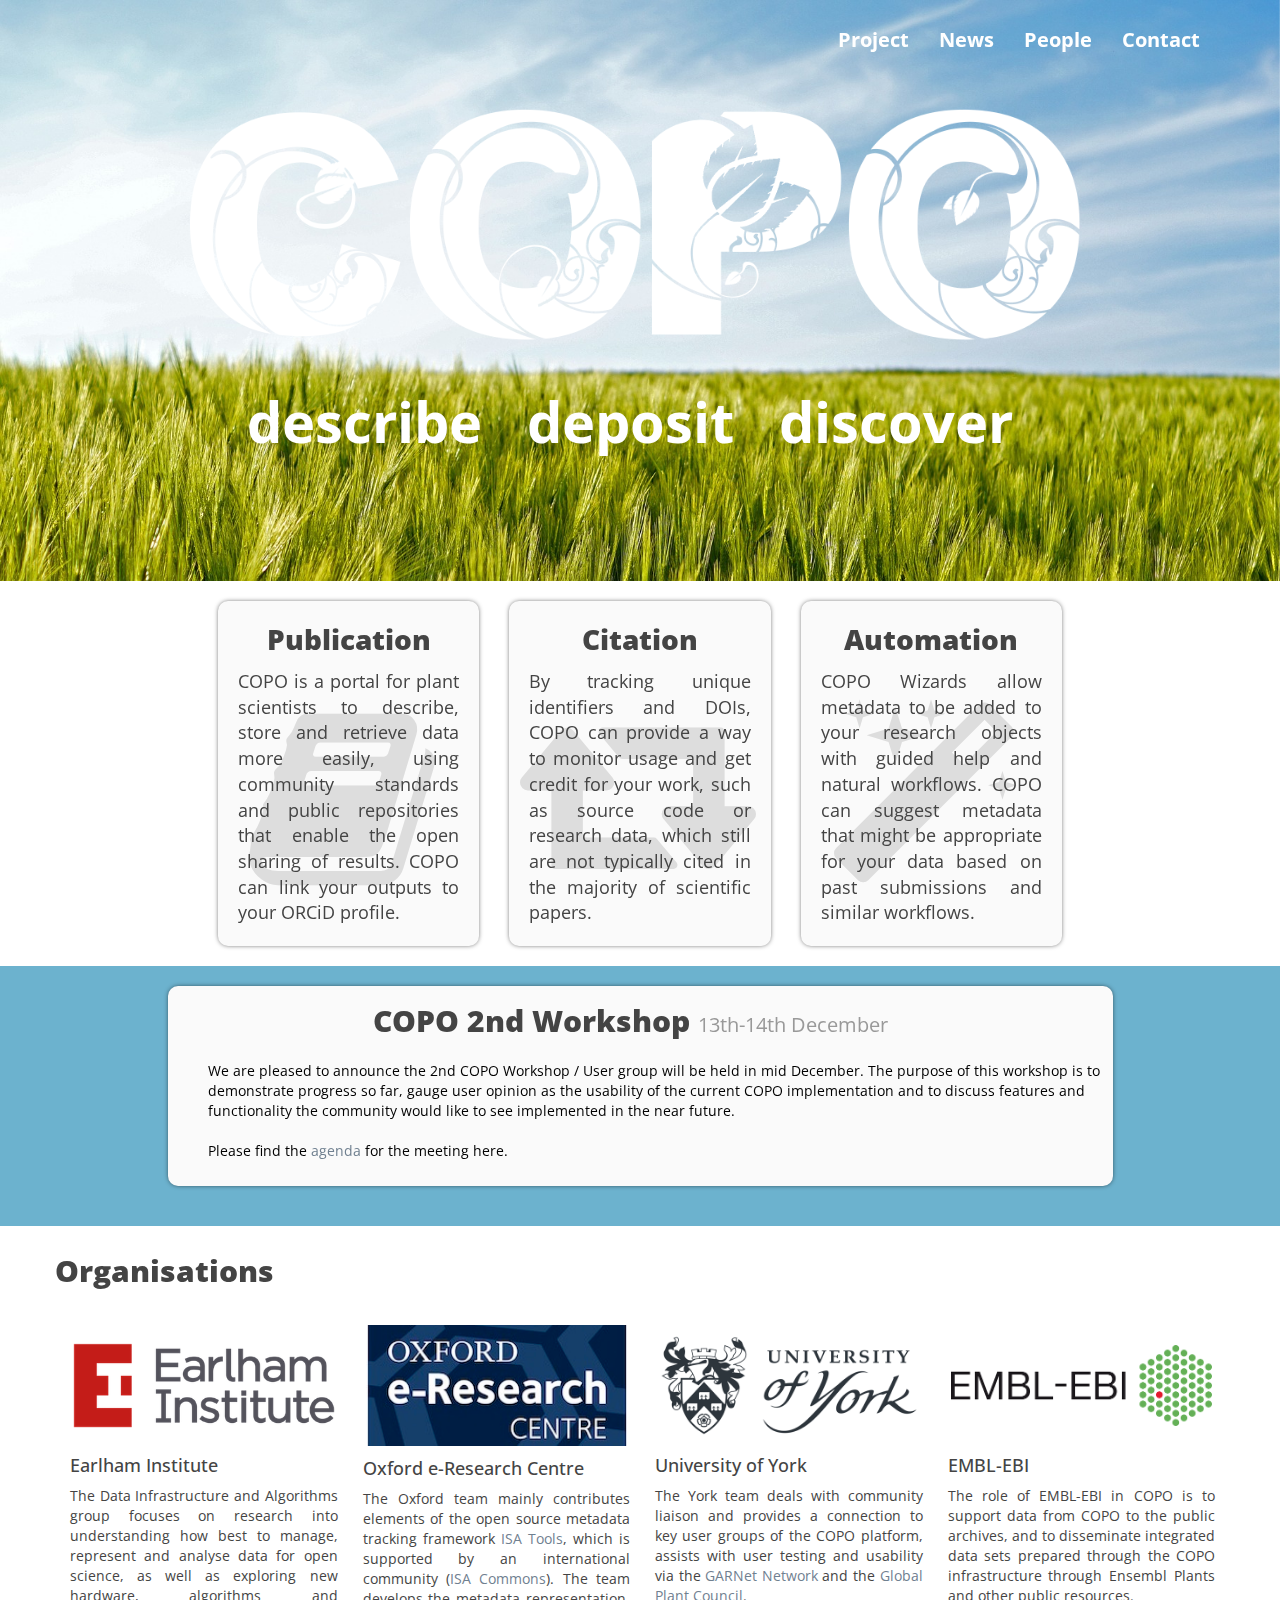
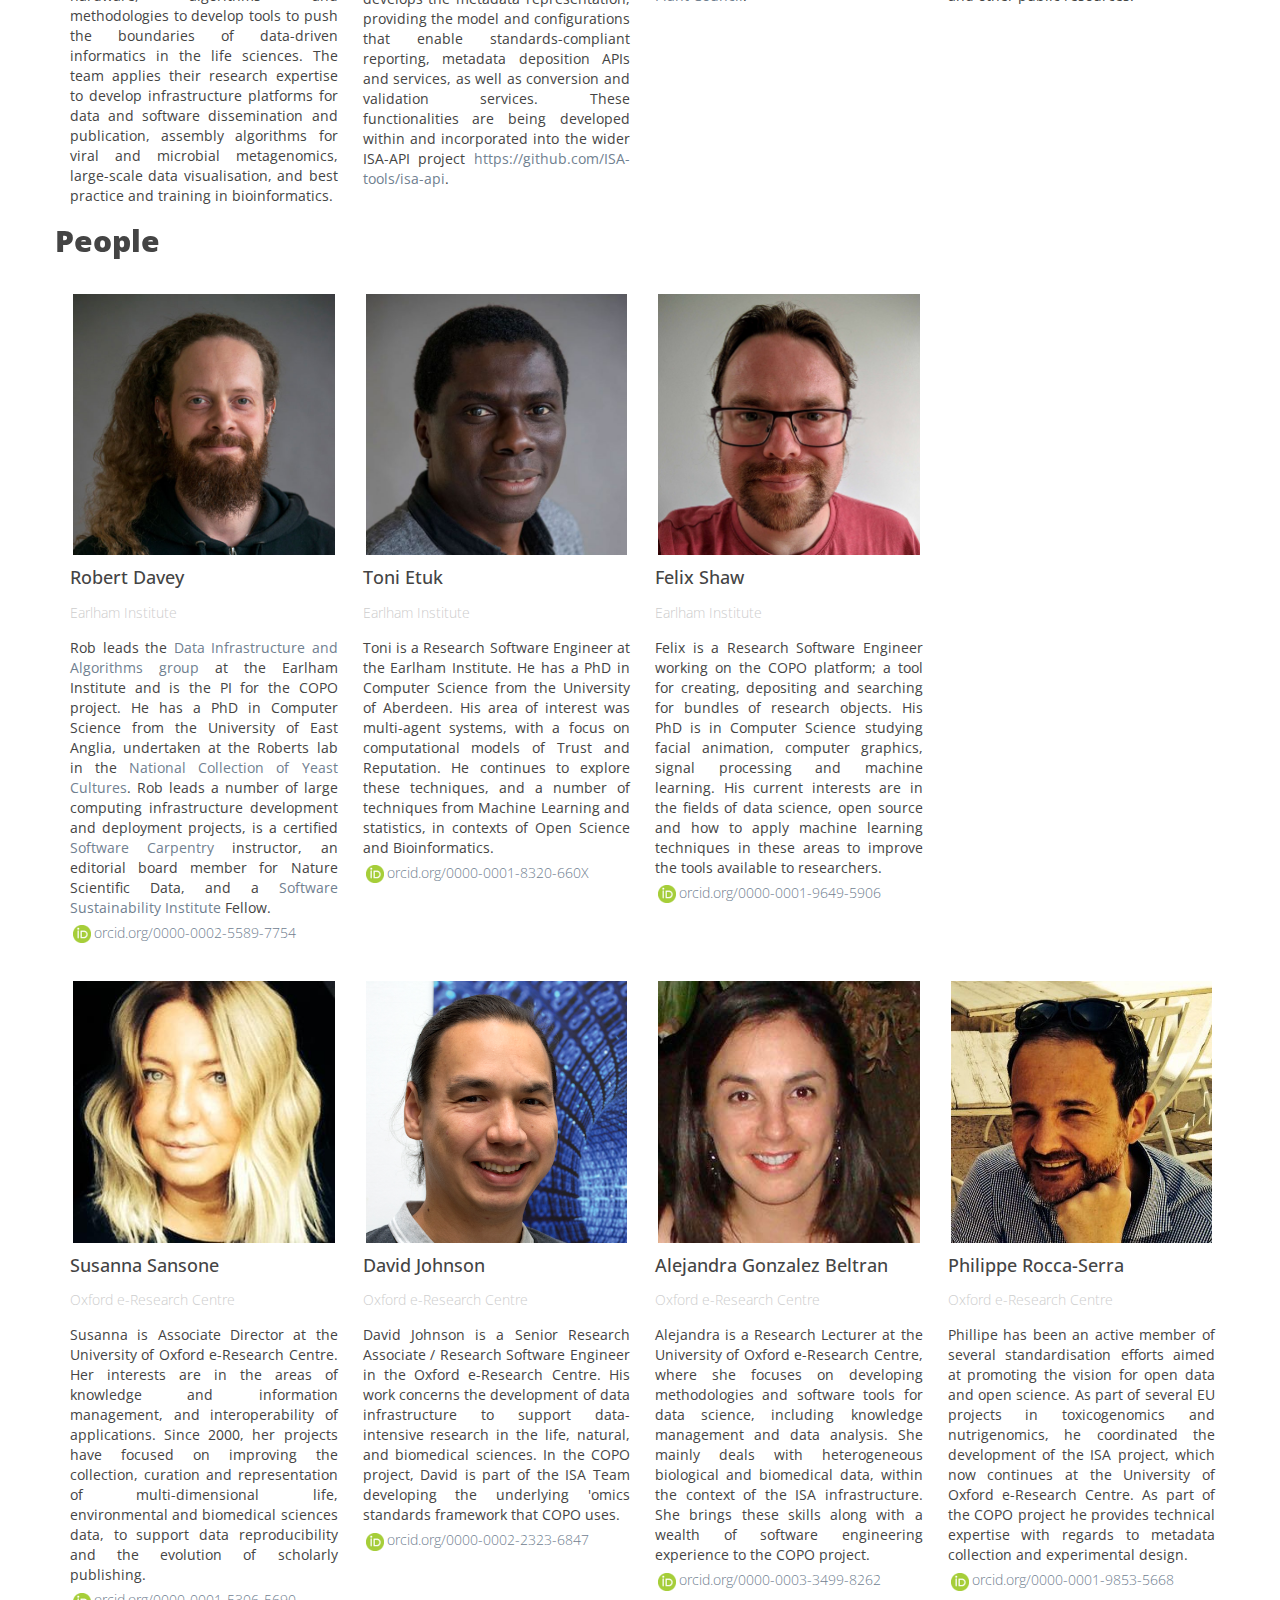
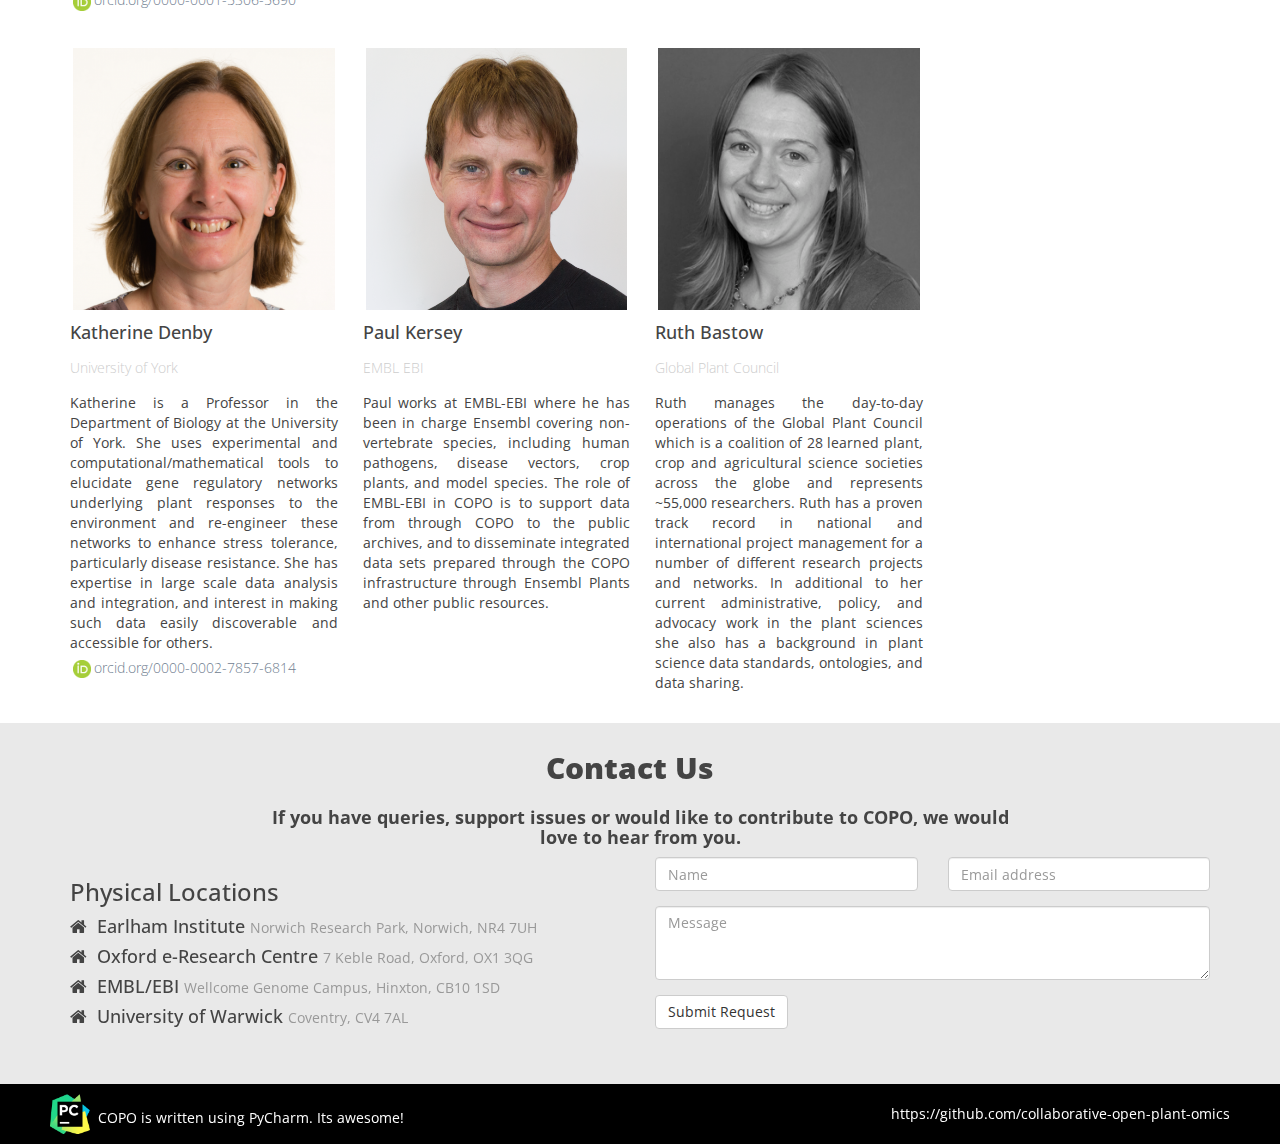
<file: index.html>
<!DOCTYPE html>
<!--[if lt IE 7 ]>
<html class="ie ie6" lang="en"> <![endif]-->
<!--[if IE 7 ]>
<html class="ie ie7" lang="en"> <![endif]-->
<!--[if IE 8 ]>
<html class="ie ie8" lang="en"> <![endif]-->
<!--[if (gte IE 9)|!(IE)]><!-->
<html lang="en">
<!--<![endif]-->

<head>
    <meta charset="utf-8">
    <meta name="viewport" content="width=device-width, initial-scale=1, maximum-scale=1">
    <meta name="description" content="">
    <meta name="author" content="">
    <!--[if IE]>
    <meta http-equiv="X-UA-Compatible" content="IE=edge,chrome=1">
    <![endif]-->
    <title>COPO - Collaborative Open Plant Omics</title>
    <!--REQUIRED STYLE SHEETS-->
    <!-- BOOTSTRAP CORE STYLE CSS -->
    <link href="assets/css/bootstrap.css" rel="stylesheet"/>
    <!-- FONTAWESOME STYLE CSS -->
    <link href="assets/css/font-awesome.min.css" rel="stylesheet"/>
    <!-- CUSTOM STYLE CSS -->
    <link href="assets/css/style.css" rel="stylesheet"/>
    <!-- GOOGLE FONT -->
    <link href='http://fonts.googleapis.com/css?family=Open+Sans' rel='stylesheet' type='text/css'>
    <link href="https://fonts.googleapis.com/css?family=Raleway|Slabo+27px" rel="stylesheet">
    <!-- HTML5 shim and Respond.js IE8 support of HTML5 elements and media queries -->
    <!--[if lt IE 9]>
    <script src="https://oss.maxcdn.com/libs/html5shiv/3.7.0/html5shiv.js"></script>
    <script src="https://oss.maxcdn.com/libs/respond.js/1.3.0/respond.min.js"></script>
    <![endif]-->
</head>

<body>


<!-- Navigation -->
<nav class="navbar-inverse" role="navigation">

    <div class="navbar-header">
        <button type="button" class="navbar-toggle" data-toggle="collapse" data-target=".navbar-ex1-collapse">
            <span class="sr-only">Toggle navigation</span>
            <span class="icon-bar"></span>
            <span class="icon-bar"></span>
            <span class="icon-bar"></span>
        </button>
    </div>
    <!-- Collect the nav links for toggling -->
    <div class="collapse navbar-collapse navbar-ex1-collapse">
        <ul class="nav navbar-nav pull-right">

            <li><a href="#about">Project</a>
            </li>
            <li><a href="#news-sec">News</a>
            </li>
            <li><a href="#work-sec">People</a>
            </li>
            <li><a href="#contact-sec">Contact</a>
            </li>
            

        </ul>
    </div>
    <!-- /.navbar-collapse -->

    <!-- /.container -->

</nav>

<!--End Navigation -->

<div id="myCarousel" class="carousel container slide">
    <div class="carousel-inner">
        <div class="active item one"></div>
        <div class="item four"></div>
        <div class="item five"></div>
        <div class="item seven"></div>
    </div>
</div>

<!--Header section  -->
<div class="container" id="home">
    <div class="row text-center">
        <div class="col-md-12 col-md-12 col-sm-12">
            <h1>
                <img class="header-img" src="assets/img/logo8_white_trans.png">
            </h1>
            <h2 class="sub-head" id="carousel_text">describe &nbsp deposit &nbsp discover</h2>
            <!--
            <div class="head-sub-main">
                <p id="carousel_text" class="text-center">Publications, data, images, and other ‘research objects’ can
                    be submitted through COPO to remote long-term
                    storage repositories, with a helpful graphical user interface (GUI) relieving much of the
                    eye-watering
                    formatting burden required for preparing the information that goes alongside the research data.</p>
            </div>
            -->
        </div>
    </div>
</div>
<!--End Header section  -->

<!--About Section-->
<section class="color-white" id="about">
<!--    <div class="container"> -->
  <div class="row">
    <div class="col-lg-2 col-md-2 col-sm-2"></div>
    <div class="col-lg-8 col-md-8 col-sm-8">
      <div class="row">
        <div class="col-lg-4 col-md-4 col-sm-12 info-wrap">
          <div id="pub-panel" class="info-panel">
            <div class="info-panel-header">
              <!-- <i class="fa fa-book fa-2x" aria-hidden="true"></i> -->
              <span class="icon-text">Publication</span>
            </div>
            <div id="pub-panel-inner">
            COPO is a portal for plant scientists to describe, store and retrieve data more easily, using community standards and public repositories that enable the open sharing of results. COPO can link your outputs to your ORCiD profile.
            </div>
          </div> 
        </div>
        <div class="col-lg-4 col-md-4 col-sm-12 info-wrap">
          <div id="cit-panel" class="info-panel">
            <div class="info-panel-header">
              <!-- <i class="fa fa-retweet fa-2x" aria-hidden="true"></i> -->
              <span class="icon-text">Citation</span>
            </div>
            <div id="cit-panel-inner">
            By tracking unique identifiers and DOIs, COPO can provide a way to monitor usage and get credit for your work, such as source code or research data, which still are not typically cited in the majority of scientific papers.
            </div>
          </div>
        </div>
        <div class="col-lg-4 col-md-4 col-sm-12 info-wrap">
          <div id="auto-panel" class="info-panel">
            <div class="info-panel-header">
              <!--<i class="fa fa-magic fa-2x" aria-hidden="true"></i>-->
              <span class="icon-text">Automation</span>
            </div>
            <div id="auto-panel-inner">
            COPO Wizards allow metadata to be added to your research objects with guided help and natural workflows. COPO can suggest metadata that might be appropriate for your data based on past submissions and similar workflows.
            </div>
          </div>
        </div>
      </div>
    </div>
    <div class="col-lg-2 col-md-2 col-sm-2"></div>
  </div>
<!--    </div> -->
</section>
<!--End About Section-->

<section class="color-green" id="news-sec">
    <div class="container">
        <div class="row">
            <div class="col-lg-1 col-md-1 col-sm-1"></div>
            <div class="col-lg-10 col-md-10 col-sm-10">
                <div class="news-item">
                    <!-- CONTENT HERE -->
                    <h2 class="project-para">COPO 2nd Workshop <span
                            class="small">13th-14th December</span></h2>
                    <div class="news-item-text">We are pleased to announce the 2nd COPO Workshop / User group will be
                        held in mid December. The purpose of this workshop is to demonstrate progress so far, gauge
                        user opinion as the usability of the current COPO implementation and to discuss features and
                        functionality the community would like to see implemented in the near future.
                        <br/><br/>
                        Please find the <a href="agenda_workshop2.html">agenda</a> for the meeting here.
                    </div>

                </div>
            </div>
            <div class="col-lg-1 col-md-1 col-sm-1"></div>
        </div>
    </div>
</section>

<section class="color-white" id="work-sec">
    <div class="container">
        <div class="row">
            <h2>Organisations</h2>
            <div class="col-md-3 col-md-3 col-sm-3 organisation">
                <div class="o_img">
                    <img class="org_img" src="assets/img/ei.png"/>
                </div>
                <div class="o_bio">
                    <h4>Earlham Institute</h4>
                    The Data Infrastructure and Algorithms group focuses on research into understanding how best to
                    manage, represent and analyse
                    data for open science, as well as exploring new hardware, algorithms and methodologies to develop
                    tools to push the boundaries of data-driven informatics in the life sciences. The team applies their
                    research expertise to develop infrastructure platforms for data and software dissemination and
                    publication,
                    assembly algorithms for viral and microbial metagenomics, large-scale data visualisation, and best
                    practice and training in bioinformatics.
                </div>
            </div>
            <div class="col-md-3 col-md-3 col-sm-3 organisation">
                <div class="o_img">
                    <img class="org_img" src="assets/img/oerc-logo.jpg"/>
                </div>
                <div class="o_bio">
                    <h4>Oxford e-Research Centre</h4>
                    The Oxford team mainly contributes elements of the open source metadata tracking framework
                    <a href="http://isa-tools.org">ISA Tools</a>, which is supported by an international
                    community (<a href="http://www.isacommons.org/">ISA Commons</a>). The team develops
                    the metadata representation, providing the model and configurations that enable standards-compliant
                    reporting, metadata deposition APIs and services, as well as conversion and validation services.
                    These functionalities are being developed within and incorporated into the wider ISA-API project
                    <a href="https://github.com/ISA-tools/isa-api">https://github.com/ISA-tools/isa-api</a>.
                </div>
            </div>
            <div class="col-md-3 col-md-3 col-sm-3 organisation">
                <div class="o_img">
                    <img class="org_img" src="assets/img/york.png"/>
                </div>
                <div class="o_bio">
                    <h4>University of York</h4>
                    The York team deals with community liaison and provides a connection to key user groups of the COPO platform, assists with user testing and usability via the <a href="http://www.garnetcommunity.org.uk/">GARNet Network</a> and the <a href="http://globalplantcouncil.org/">Global Plant Council</a>.
                </div>
            </div>
            <div class="col-md-3 col-md-3 col-sm-3 organisation">
                <div class="o_img">
                    <img class="org_img" src="assets/img/ebi.png"/>
                </div>
                <div class="o_bio">
                    <h4>EMBL-EBI</h4>
                    The role of EMBL-EBI in COPO is to support data from COPO to the public archives, and to
                    disseminate integrated data sets prepared through the COPO infrastructure through Ensembl Plants and
                    other public resources.
                </div>
            </div>
        </div>

        <div class="row">
            <h2>People</h2>
            <div class="col-md-3 col-md-3 col-sm-3 person">
                <img src="assets/img/rob.jpg"/>
                <div class="p_bio">
                    <h4>Robert Davey</h4>
                    <p class="p_position">Earlham Institute</p>
                    Rob leads the <a href="http://www.earlham.ac.uk/davey-group">Data Infrastructure and Algorithms
                    group</a> at the Earlham Institute and is the PI for the COPO project. He has a PhD in Computer
                    Science from the University of East Anglia, undertaken at the Roberts lab in the <a
                        href="http://www.ncyc.co.uk">National Collection of Yeast Cultures</a>. Rob leads a number of
                    large computing infrastructure development and deployment projects, is a certified <a
                        href="http://software-carpentry.org">Software Carpentry</a> instructor, an editorial board
                    member for Nature Scientific Data, and a <a href="https://www.software.ac.uk">Software
                    Sustainability Institute</a> Fellow.
                    <p class="p_orcid"><img src="assets/img/orcid.png"><a href="http://orcid.org/0000-0002-5589-7754">orcid.org/0000-0002-5589-7754</a>
                    </p>
                </div>
            </div>
            <div class="col-md-3 col-md-3 col-sm-3 person">
                <img src="assets/img/toni.jpg"/>
                <div class="p_bio">
                    <h4>Toni Etuk</h4>
                    <p class="p_position">Earlham Institute</p>
                    Toni is a Research Software Engineer at the Earlham Institute. He has a PhD in
                    Computer Science from the University of Aberdeen. His area of interest was multi-agent systems, with
                    a focus on computational models of Trust and Reputation. He continues to explore these techniques,
                    and a number of techniques from Machine Learning and statistics, in contexts of Open Science and
                    Bioinformatics.
                    <p class="p_orcid"><img src="assets/img/orcid.png"><a
                            href="http://orcid.org/0000-0001-8320-660X">orcid.org/0000-0001-8320-660X</a></p>
                </div>
            </div>
            <div class="col-md-3 col-md-3 col-sm-3 person">
                <img src="assets/img/felix.jpg"/>
                <div class="p_bio">
                    <h4>Felix Shaw</h4>
                    <p class="p_position">Earlham Institute</p>
                    Felix is a Research Software Engineer working on the COPO platform; a tool for creating,
                    depositing and searching for bundles of research objects. His PhD is in Computer Science studying
                    facial
                    animation, computer graphics, signal processing and machine learning. His current interests are in
                    the fields of data science, open source and how to apply machine learning techniques in these areas
                    to improve the tools available to researchers.
                    <p class="p_orcid"><img src="assets/img/orcid.png"><a
                            href="http://orcid.org/0000-0001-9649-5906">orcid.org/0000-0001-9649-5906</a></p>
                </div>
            </div>
        </div>
        <div class="row">
            <div class="col-md-3 col-md-3 col-sm-3 person">
                <img src="assets/img/Susanna.jpg"/>
                <div class="p_bio">
                    <h4>Susanna Sansone</h4>
                    <p class="p_position">Oxford e-Research Centre</p>
                    Susanna is Associate Director at the University of Oxford e-Research Centre. Her interests are in
                    the areas of knowledge and information management, and interoperability of
                    applications. Since 2000, her projects have focused on improving the collection, curation and
                    representation of multi-dimensional life, environmental and biomedical sciences data, to support
                    data reproducibility and the evolution of scholarly publishing.
                    <p class="p_orcid"><img src="assets/img/orcid.png"><a
                            href="http://orcid.org/0000-0001-5306-5690">orcid.org/0000-0001-5306-5690</a></p>
                </div>
            </div>
            <div class="col-md-3 col-md-3 col-sm-3 person">
                <img src="assets/img/david.png"/>
                <div class="p_bio">
                    <h4>David Johnson</h4>
                    <p class="p_position">Oxford e-Research Centre</p>
                    David Johnson is a Senior Research Associate / Research Software Engineer in the Oxford e-Research
                    Centre. His work concerns the development of data infrastructure to support data-intensive research
                    in the life, natural, and biomedical sciences. In the COPO project, David is part of the ISA Team
                    developing the underlying 'omics standards framework that COPO uses.
                    <p class="p_orcid"><img src="assets/img/orcid.png"><a
                            href="http://orcid.org/0000-0002-2323-6847">orcid.org/0000-0002-2323-6847</a></p>
                </div>
            </div>
            <div class="col-md-3 col-md-3 col-sm-3 person">
                <img src="assets/img/Alejandra.jpg"/>
                <div class="p_bio">
                    <h4>Alejandra Gonzalez Beltran</h4>
                    <p class="p_position">Oxford e-Research Centre</p>
                    Alejandra is a Research Lecturer at the University of Oxford e-Research Centre, where she focuses on
                    developing methodologies and software tools for data science, including
                    knowledge management and data analysis. She mainly deals with heterogeneous biological and
                    biomedical data, within the context of the ISA infrastructure. She brings these skills along with a
                    wealth of software engineering experience to the COPO project.
                    <p class="p_orcid"><img src="assets/img/orcid.png"><a
                            href="http://orcid.org/0000-0003-3499-8262">orcid.org/0000-0003-3499-8262</a></p>
                </div>
            </div>
            <div class="col-md-3 col-md-3 col-sm-3 person">
                <img src="assets/img/Philippe.jpg"/>
                <div class="p_bio">
                    <h4>Philippe Rocca-Serra</h4>
                    <p class="p_position">Oxford e-Research Centre</p>
                    Phillipe has been an active member of several standardisation efforts aimed at promoting the vision
                    for open data and open science. As part of several EU projects in toxicogenomics and nutrigenomics,
                    he coordinated the development of the ISA project, which now continues at the University of Oxford
                    e-Research Centre. As part of the COPO project he provides technical expertise with regards to
                    metadata collection and experimental design.
                    <p class="p_orcid"><img src="assets/img/orcid.png"><a
                            href="http://orcid.org/0000-0001-9853-5668">orcid.org/0000-0001-9853-5668</a></p>
                </div>
            </div>
        </div>
        <div class="row">
            <div class="col-md-3 col-md-3 col-sm-3 person">
                <img src="assets/img/katherine.png"/>
                <div class="p_bio">
                    <h4>Katherine Denby</h4>
                    <p class="p_position">University of York</p>
                    Katherine is a Professor in the Department of Biology at the University of York. She uses experimental and computational/mathematical tools to elucidate gene regulatory networks underlying plant responses to the environment and re-engineer these networks to enhance stress tolerance, particularly disease resistance. She has expertise in large scale data analysis and integration, and interest in making such data easily discoverable and accessible for others.
                    <p class="p_orcid"><img src="assets/img/orcid.png"><a href="http://orcid.org/0000-0002-7857-6814">orcid.org/0000-0002-7857-6814</a></p>
                </div>
            </div>
            <div class="col-md-3 col-md-3 col-sm-3 person">
                <img src="assets/img/paul.png"/>
                <div class="p_bio">
                    <h4>Paul Kersey</h4>
                    <p class="p_position">EMBL EBI</p>
                    Paul works at EMBL-EBI where he has been in charge Ensembl covering non-vertebrate species,
                    including human pathogens, disease vectors, crop plants,
                    and model species.

                    The role of EMBL-EBI in COPO is to support data from through COPO to the public archives, and to
                    disseminate integrated data sets prepared through the COPO infrastructure through Ensembl Plants and
                    other public resources.
                </div>
            </div>
            <div class="col-md-3 col-md-3 col-sm-3 person">
                <img src="assets/img/ruth.jpg"/>
                <div class="p_bio">
                    <h4>Ruth Bastow</h4>
                    <p class="p_position">Global Plant Council</p>
Ruth manages the day-to-day operations of the Global Plant Council which is a coalition of 28 learned plant, crop and agricultural science societies across the globe and represents ~55,000 researchers. Ruth has a proven track record in national and international project management for a number of different research projects and networks. In additional to her current administrative, policy, and advocacy work in the plant sciences she also has a background in plant science data standards, ontologies, and data sharing.
                </div>
            </div>
        </div>
    </div>
</section>

<!-- Contact Section -->
<section class="color-light " id="contact-sec">
    <div class="container">
        <div class="row text-center">
            <div class="col-md-8 col-md-offset-2 ">
                <h2>Contact Us</h2>
                <h4>
                    <strong>
                        If you have queries, support issues or would like to contribute to COPO, we would love to hear
                        from you.
                    </strong>
                </h4>
            </div>

        </div>

        <div class="row">
            <div class="col-md-6 contact-cls">
                <h3>Physical Locations</h3>
                <div>
                    <h4><i class="fa fa-home"></i>&nbsp Earlham Institute <span class="small">Norwich Research Park, Norwich, NR4 7UH</span>
                    </h4>

                    <h4><i class="fa fa-home"></i>&nbsp Oxford e-Research Centre <span class="small">7 Keble Road, Oxford, OX1 3QG</span>
                    </h4>

                    <h4><i class="fa fa-home"></i>&nbsp EMBL/EBI <span class="small">Wellcome Genome Campus, Hinxton, CB10 1SD</span>
                    </h4>

                    <h4><i class="fa fa-home"></i>&nbsp University of Warwick <span
                            class="small">Coventry, CV4 7AL</span></h4>

                </div>


            </div>
            <div class="col-md-6">

                <form id="email_form">
                    <div class="row">
                        <div class="col-md-6 col-sm-6">
                            <div class="form-group">
                                <input type="text" class="form-control" required="required" placeholder="Name">
                            </div>
                        </div>
                        <div class="col-md-6 col-sm-6">
                            <div class="form-group">
                                <input type="text" class="form-control" required="required" placeholder="Email address">
                            </div>
                        </div>
                    </div>
                    <div class="row">
                        <div class="col-md-12 col-sm-12">
                            <div class="form-group">
                                <textarea name="message" id="message" required="required" class="form-control" rows="3"
                                          placeholder="Message"></textarea>
                            </div>
                            <div class="form-group">
                                <button id="email_submit" type="submit" class="btn btn-default">Submit Request</button>
                                
                            </div>
                        </div>
                    </div>
                </form>
                <br/>
                <div id="social-icon">
                    
                    
                </div>
            </div>

        </div>
    </div>
</section>
<!--End Contact Section -->


<div class="for-full-back " id="footer">


    <span class="pull-left"><a href="https://www.jetbrains.com/pycharm/"><img style="margin-top: -10px" height="40px" src="assets/img/icon_PyCharm.png">&nbsp COPO is written using PyCharm. Its awesome!</a></span>
    <a href="https://github.com/collaborative-open-plant-omics">https://github.com/collaborative-open-plant-omics</a>

</div>
<!--End footer Section -->
<!-- JAVASCRIPT FILES PLACED AT THE BOTTOM TO REDUCE THE LOADING TIME  -->
<!-- CORE JQUERY  -->
<script src="assets/plugins/jquery-1.10.2.js"></script>
<!-- BOOTSTRAP CORE SCRIPT   -->
<script src="assets/plugins/bootstrap.js"></script>
<!-- CUSTOM SCRIPTS -->
<script src="assets/js/custom.js"></script>

</body>

</html>
</file>
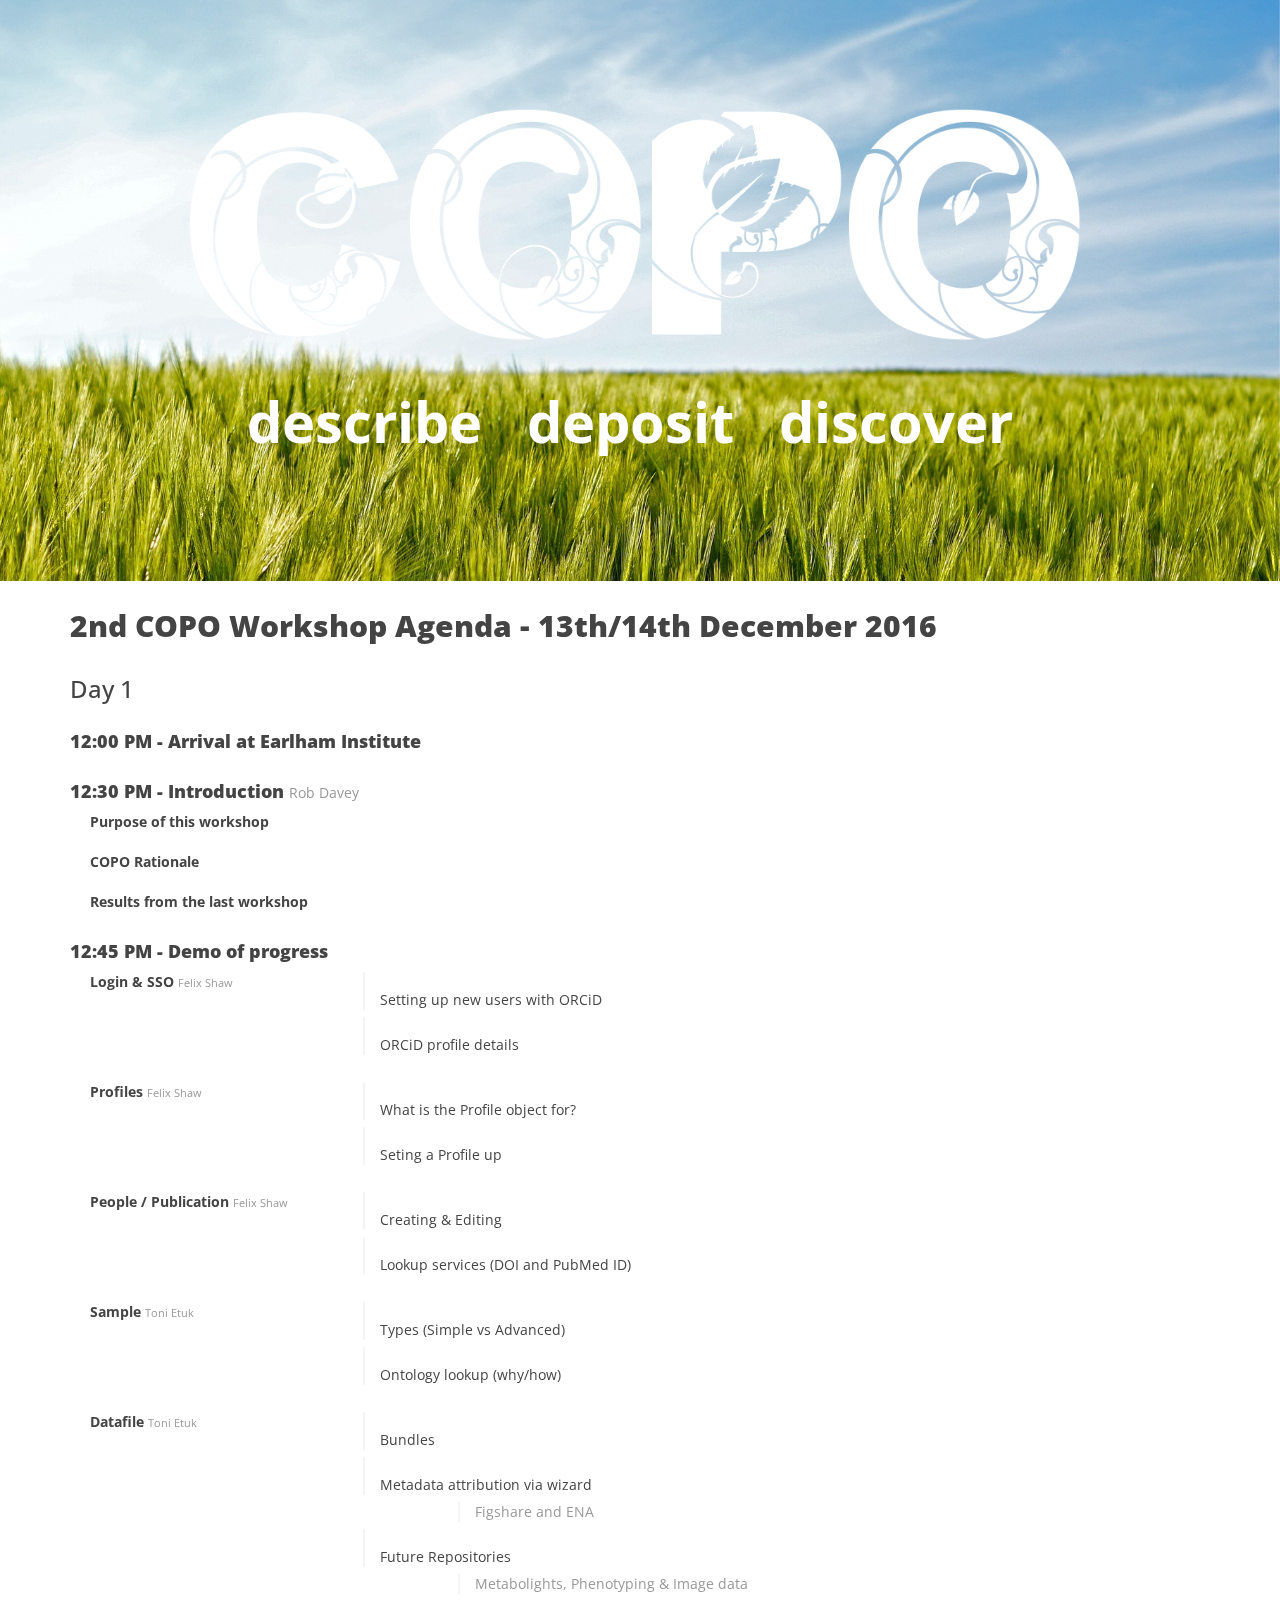
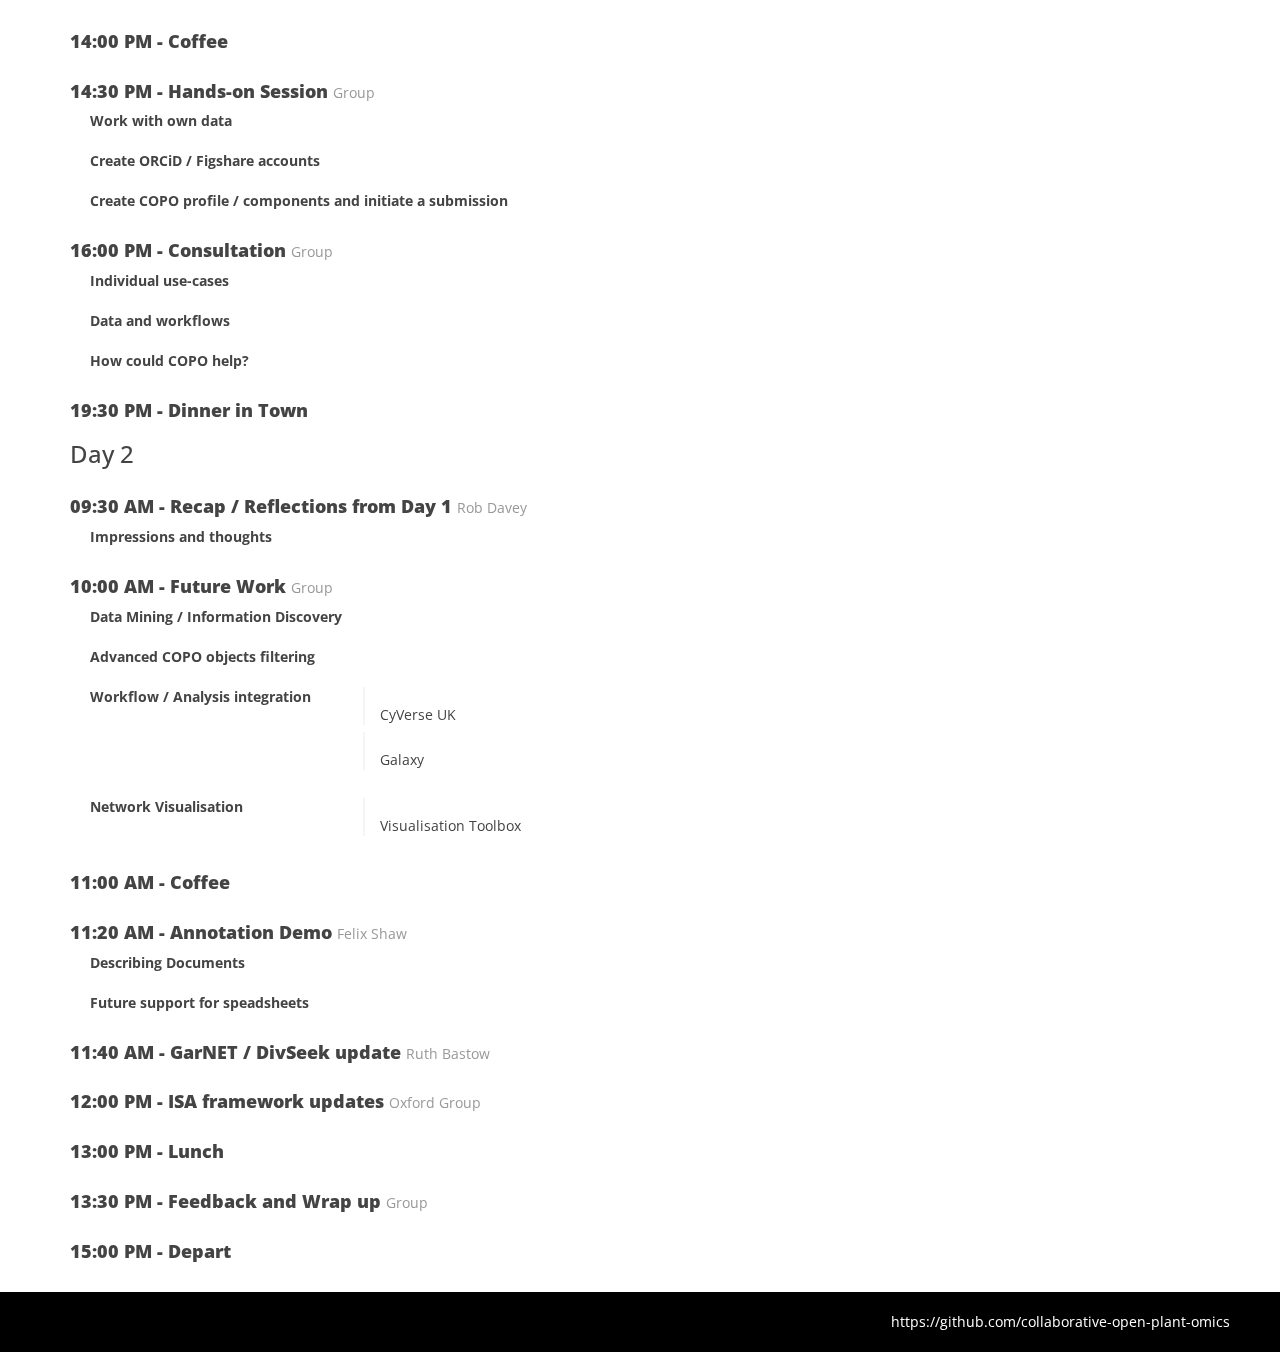
<file: agenda_workshop2.html>
<!DOCTYPE html>
<!--[if lt IE 7 ]>
<html class="ie ie6" lang="en"> <![endif]-->
<!--[if IE 7 ]>
<html class="ie ie7" lang="en"> <![endif]-->
<!--[if IE 8 ]>
<html class="ie ie8" lang="en"> <![endif]-->
<!--[if (gte IE 9)|!(IE)]><!-->
<html lang="en">
<!--<![endif]-->

<head>
    <meta charset="utf-8">
    <meta name="viewport" content="width=device-width, initial-scale=1, maximum-scale=1">
    <meta name="description" content="">
    <meta name="author" content="">
    <!--[if IE]>
    <meta http-equiv="X-UA-Compatible" content="IE=edge,chrome=1">
    <![endif]-->
    <title>COPO - Collaborative Open Plant Omics</title>
    <!--REQUIRED STYLE SHEETS-->
    <!-- BOOTSTRAP CORE STYLE CSS -->
    <link href="assets/css/bootstrap.css" rel="stylesheet" />
    <!-- FONTAWESOME STYLE CSS -->
    <link href="assets/css/font-awesome.min.css" rel="stylesheet" />
    <!-- CUSTOM STYLE CSS -->
    <link href="assets/css/style.css" rel="stylesheet" />
    <!-- GOOGLE FONT -->
    <link href='http://fonts.googleapis.com/css?family=Open+Sans' rel='stylesheet' type='text/css'>
    <link href="https://fonts.googleapis.com/css?family=Raleway|Slabo+27px" rel="stylesheet">
    <!-- HTML5 shim and Respond.js IE8 support of HTML5 elements and media queries -->
    <!--[if lt IE 9]>
    <script src="https://oss.maxcdn.com/libs/html5shiv/3.7.0/html5shiv.js"></script>
    <script src="https://oss.maxcdn.com/libs/respond.js/1.3.0/respond.min.js"></script>
    <![endif]-->
    <style>
        .h4 {
            margin-top: 30px;
            font-weight: 900
            /*border-bottom: 1px solid #f5f5f5*/
        }
        
        .list-unstyled {
            margin-left: 20px
        }
        
        .list-unstyled li {
            margin-bottom: 7px
        }
        
        .smallish {
            font-size: 0.8em;
            color: #999999;
            font-weight: lighter
        }
        
        dd {
            margin-bottom: 7px;
            border-left: 2px solid #f5f5f5
        }
        
        .grey {
            color: #999999
        }
        
        .col-sm-9 {
            padding-top: 18px
        }
    </style>
</head>

<body>



    <div id="myCarousel" class="carousel container slide">
        <div class="carousel-inner">
            <div class="active item one"></div>
            <div class="item four"></div>
            <div class="item five"></div>
            <div class="item seven"></div>
        </div>
    </div>

    <!--Header section  -->
    <div class="container" id="home">
        <div class="row text-center">
            <div class="col-md-12 col-md-12 col-sm-12">
                <h1>
                    <img class="header-img" src="assets/img/logo8_white_trans.png">
                </h1>
                <h2 class="sub-head" id="carousel_text">describe &nbsp deposit &nbsp discover</h2>
                <!--
            <div class="head-sub-main">
                <p id="carousel_text" class="text-center">Publications, data, images, and other ‘research objects’ can
                    be submitted through COPO to remote long-term
                    storage repositories, with a helpful graphical user interface (GUI) relieving much of the
                    eye-watering
                    formatting burden required for preparing the information that goes alongside the research data.</p>
            </div>
            -->
            </div>
        </div>
    </div>
    <!--End Header section  -->

    <!--About Section-->
    <section class="color-white" id="content-section">
        <div class="container">


            <h2>2nd COPO Workshop Agenda - 13th/14th December 2016</h2>
            <h3 class="h3">
                Day 1
            </h3>


            <h4 class="h4">12:00 PM - Arrival at Earlham Institute</h4>

            <h4 class="h4">12:30 PM - Introduction <span class="small">Rob Davey</span></h4>
            <ul class="list-unstyled">

                <dl class="row">
                    <dt class="col-sm-3">Purpose of this workshop</dt>
                </dl>
                <dl class="row">
                    <dt class="col-sm-3">COPO Rationale</dt>
                </dl>
                <dl class="row">
                    <dt class="col-sm-3">Results from the last workshop</dt>

                </dl>
            </ul>

            <h4 class="h4">12:45 PM - Demo of progress</h4>
            <ul class="list-unstyled">
                <dl class="row">
                    <dt class="col-sm-3">Login &amp SSO <span class="smallish">Felix Shaw</span></dt>
                    <dd class="col-sm-9">Setting up new users with ORCiD</dd>
                    <dt class="col-sm-3" />
                    <dd class="col-sm-9">ORCiD profile details</dd>
                </dl>
                <dl class="row">
                    <dt class="col-sm-3">Profiles <span class="smallish">Felix Shaw</span></dt>
                    <dd class="col-sm-9">What is the Profile object for?</dd>
                    <dt class="col-sm-3" />
                    <dd class="col-sm-9">Seting a Profile up</dd>
                </dl>
                <dl class="row">
                    <dt class="col-sm-3">People / Publication <span class="smallish">Felix Shaw</span></dt>
                    <dd class="col-sm-9">Creating &amp Editing</dd>
                    <dt class="col-sm-3" />
                    <dd class="col-sm-9">Lookup services (DOI and PubMed ID)</dd>
                </dl>
                <dl class="row">
                    <dt class="col-sm-3">Sample <span class="smallish">Toni Etuk</span></dt>
                    <dd class="col-sm-9">Types (Simple vs Advanced)</dd>
                    <dt class="col-sm-3" />
                    <dd class="col-sm-9">Ontology lookup (why/how)</dd>
                </dl>
                <dl class="row">
                    <dt class="col-sm-3">Datafile <span class="smallish">Toni Etuk</span></dt>
                    <dd class="col-sm-9">Bundles</dd>
                    <dt class="col-sm-3" />
                    <dd class="col-sm-9">Metadata attribution via wizard</dd>
                    <dt class="col-sm-4" />
                    <dd class="col-sm-8"><span class="grey">Figshare and ENA</span></dd>
                    <dt class="col-sm-3" />
                    <dd class="col-sm-9">Future Repositories</dd>
                    <dt class="col-sm-4" />
                    <dd class="col-sm-8"><span class="grey">Metabolights, Phenotyping &amp Image data</span></dd>
                    <dt class="col-sm-3" />
                </dl>
            </ul>
            <h4 class="h4">14:00 PM - Coffee</h4>
            <h4 class="h4">14:30 PM - Hands-on Session <span class="small">Group</span></h4>
            <ul class="list-unstyled">
                <dl class="row">
                    <dt class="col-sm-6">Work with own data</dt>
                </dl>
                <dl class="row">
                    <dt class="col-sm-6">Create ORCiD / Figshare accounts</dt>
                </dl>
                <dl class="row">
                    <dt class="col-sm-6">Create COPO profile / components and initiate a submission</dt>
                </dl>
            </ul>
            <h4 class="h4">16:00 PM - Consultation <span class="small">Group</span></h4>
            <ul class="list-unstyled">
                <dl class="row">
                    <dt class="col-sm-6">Individual use-cases</dt>
                </dl>
                <dl class="row">
                    <dt class="col-sm-6">Data and workflows</dt>
                </dl>
                <dl class="row">
                    <dt class="col-sm-6">How could COPO help?</dt>
                </dl>
            </ul>
            <h4 class="h4">19:30 PM - Dinner in Town</h4>
            <h3 class="h3">
                Day 2
            </h3>
            <h4 class="h4">09:30 AM - Recap / Reflections from Day 1 <span class="small">Rob Davey</span></h4>
            <ul class="list-unstyled">
                <dl class="row">
                    <dt class="col-sm-6">Impressions and thoughts</dt>
                </dl>
            </ul>

            <h4 class="h4">10:00 AM - Future Work <span class="small">Group</span></h4>
            <ul class="list-unstyled">
                <dl class="row">
                    <dt class="col-sm-3">Data Mining / Information Discovery</dt>
                </dl>
                <dl class="row">
                    <dt class="col-sm-6">Advanced COPO objects filtering</dt>
                </dl>
                <dl class="row">
                    <dt class="col-sm-3">Workflow / Analysis integration</dt>
                    <dd class="col-sm-9">CyVerse UK</dd>
                    <dt class="col-sm-3" />
                    <dd class="col-sm-9">Galaxy</dd>
                </dl>
                <dl class="row">
                    <dt class="col-sm-3">Network Visualisation</dt>
                    <dt class="col-sm-3" />
                    <dd class="col-sm-9">Visualisation Toolbox</dd>
                </dl>
            </ul>
            <h4 class="h4">11:00 AM - Coffee</h4>
            <h4 class="h4">11:20 AM - Annotation Demo <span class="small">Felix Shaw</span></h4>
            <ul class="list-unstyled">
                <dl class="row">
                    <dt class="col-sm-6">Describing Documents</dt>
                </dl>
                <dl class="row">
                    <dt class="col-sm-6">Future support for speadsheets</dt>
                </dl>
            </ul>
            <h4 class="h4">11:40 AM - GarNET / DivSeek update <span class="small">Ruth Bastow</span></h4>
            <h4 class="h4">12:00 PM - ISA framework updates <span class="small">Oxford Group</span></h4>
            <h4 class="h4">13:00 PM - Lunch</h4>
            <h4 class="h4">13:30 PM - Feedback and Wrap up <span class="small">Group</span></h4>
            <h4 class="h4">15:00 PM - Depart</h4>
        </div>
    </section>
    <!--End About Section-->


    <div class="for-full-back " id="footer">
        <a href="https://github.com/collaborative-open-plant-omics">https://github.com/collaborative-open-plant-omics</a>
    </div>
    <!--End footer Section -->
    <!-- JAVASCRIPT FILES PLACED AT THE BOTTOM TO REDUCE THE LOADING TIME  -->
    <!-- CORE JQUERY  -->
    <script src="assets/plugins/jquery-1.10.2.js"></script>
    <!-- BOOTSTRAP CORE SCRIPT   -->
    <script src="assets/plugins/bootstrap.js"></script>
    <!-- CUSTOM SCRIPTS -->
    <script src="assets/js/custom.js"></script>

</body>

</html>
</file>
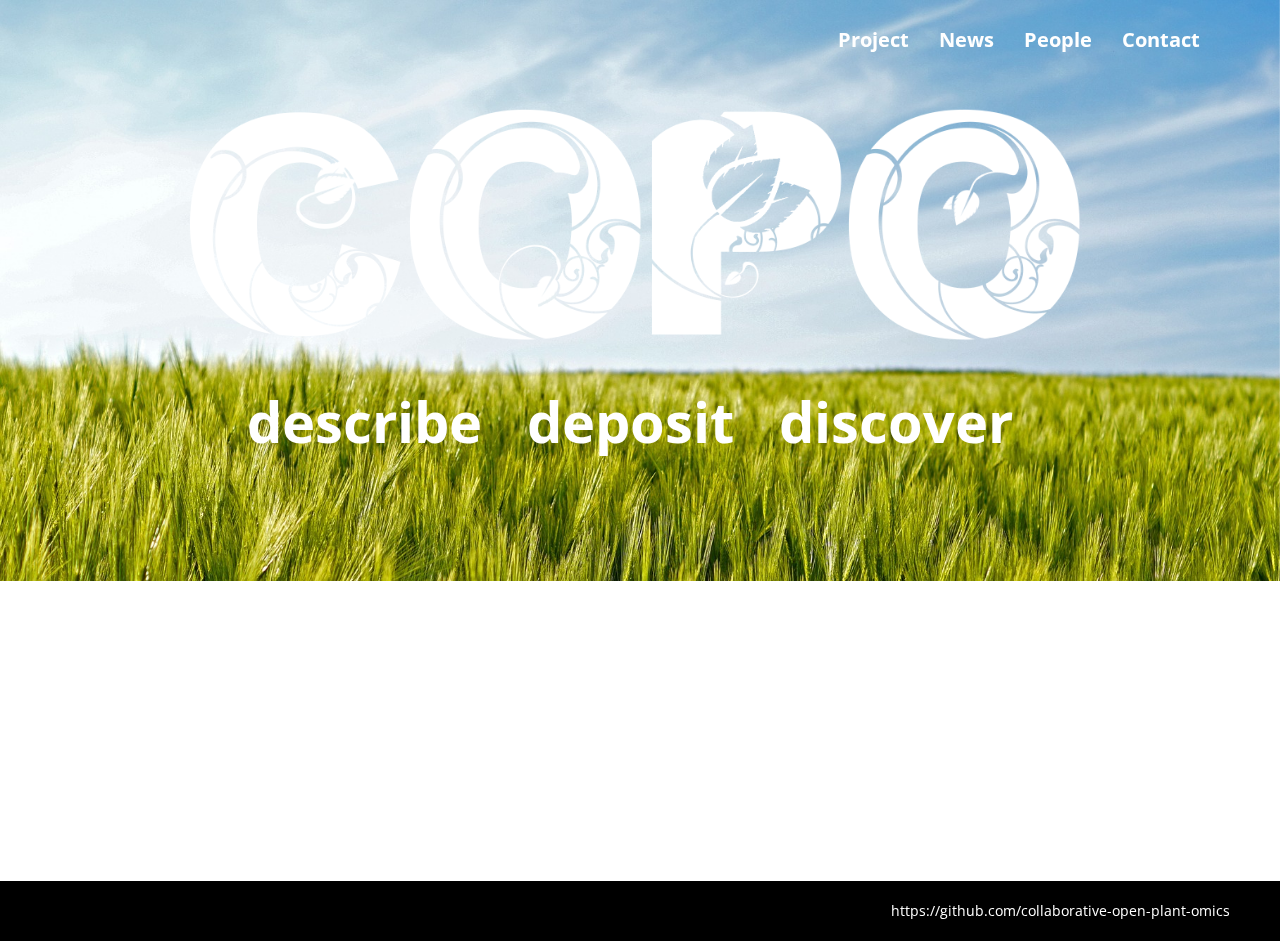
<file: template.html>
<!DOCTYPE html>
<!--[if lt IE 7 ]>
<html class="ie ie6" lang="en"> <![endif]-->
<!--[if IE 7 ]>
<html class="ie ie7" lang="en"> <![endif]-->
<!--[if IE 8 ]>
<html class="ie ie8" lang="en"> <![endif]-->
<!--[if (gte IE 9)|!(IE)]><!-->
<html lang="en">
<!--<![endif]-->

<head>
    <meta charset="utf-8">
    <meta name="viewport" content="width=device-width, initial-scale=1, maximum-scale=1">
    <meta name="description" content="">
    <meta name="author" content="">
    <!--[if IE]>
    <meta http-equiv="X-UA-Compatible" content="IE=edge,chrome=1">
    <![endif]-->
    <title>COPO - Collaborative Open Plant Omics</title>
    <!--REQUIRED STYLE SHEETS-->
    <!-- BOOTSTRAP CORE STYLE CSS -->
    <link href="assets/css/bootstrap.css" rel="stylesheet"/>
    <!-- FONTAWESOME STYLE CSS -->
    <link href="assets/css/font-awesome.min.css" rel="stylesheet"/>
    <!-- CUSTOM STYLE CSS -->
    <link href="assets/css/style.css" rel="stylesheet"/>
    <!-- GOOGLE FONT -->
    <link href='http://fonts.googleapis.com/css?family=Open+Sans' rel='stylesheet' type='text/css'>
    <link href="https://fonts.googleapis.com/css?family=Raleway|Slabo+27px" rel="stylesheet">
    <!-- HTML5 shim and Respond.js IE8 support of HTML5 elements and media queries -->
    <!--[if lt IE 9]>
    <script src="https://oss.maxcdn.com/libs/html5shiv/3.7.0/html5shiv.js"></script>
    <script src="https://oss.maxcdn.com/libs/respond.js/1.3.0/respond.min.js"></script>
    <![endif]-->
</head>

<body>


<!-- Navigation -->
<nav class="navbar-inverse" role="navigation">

    <div class="navbar-header">
        <button type="button" class="navbar-toggle" data-toggle="collapse" data-target=".navbar-ex1-collapse">
            <span class="sr-only">Toggle navigation</span>
            <span class="icon-bar"></span>
            <span class="icon-bar"></span>
            <span class="icon-bar"></span>
        </button>
    </div>
    <!-- Collect the nav links for toggling -->
    <div class="collapse navbar-collapse navbar-ex1-collapse">
        <ul class="nav navbar-nav pull-right">

            <li><a href="#about">Project</a>
            </li>
            <li><a href="#news-sec">News</a>
            </li>
            <li><a href="#work-sec">People</a>
            </li>
            <li><a href="#contact-sec">Contact</a>
            </li>

        </ul>
    </div>
    <!-- /.navbar-collapse -->

    <!-- /.container -->

</nav>

<!--End Navigation -->

<div id="myCarousel" class="carousel container slide">
    <div class="carousel-inner">
        <div class="active item one"></div>
        <div class="item four"></div>
        <div class="item five"></div>
        <div class="item seven"></div>
    </div>
</div>

<!--Header section  -->
<div class="container" id="home">
    <div class="row text-center">
        <div class="col-md-12 col-md-12 col-sm-12">
            <h1>
                <img class="header-img" src="assets/img/logo8_white_trans.png">
            </h1>
            <h2 class="sub-head" id="carousel_text">describe &nbsp deposit &nbsp discover</h2>
            <!--
            <div class="head-sub-main">
                <p id="carousel_text" class="text-center">Publications, data, images, and other ‘research objects’ can
                    be submitted through COPO to remote long-term
                    storage repositories, with a helpful graphical user interface (GUI) relieving much of the
                    eye-watering
                    formatting burden required for preparing the information that goes alongside the research data.</p>
            </div>
            -->
        </div>
    </div>
</div>
<!--End Header section  -->

<!--About Section-->
<section class="color-white" id="content-section">
    <div class="container">


        <!-- PUT CONTENT HERE -->



    </div>
</section>
<!--End About Section-->



<div class="for-full-back " id="footer">


    <a href="https://github.com/collaborative-open-plant-omics">https://github.com/collaborative-open-plant-omics</a>

</div>
<!--End footer Section -->
<!-- JAVASCRIPT FILES PLACED AT THE BOTTOM TO REDUCE THE LOADING TIME  -->
<!-- CORE JQUERY  -->
<script src="assets/plugins/jquery-1.10.2.js"></script>
<!-- BOOTSTRAP CORE SCRIPT   -->
<script src="assets/plugins/bootstrap.js"></script>
<!-- CUSTOM SCRIPTS -->
<script src="assets/js/custom.js"></script>

</body>

</html>
</file>
<file: assets/css/style.css>
﻿/*=============================================================
    Authour URI: www.binarytheme.com
    License: Commons Attribution 3.0

    http://creativecommons.org/licenses/by/3.0/

    100% To use For Personal And Commercial Use.
    IN EXCHANGE JUST GIVE US CREDITS AND TELL YOUR FRIENDS ABOUT US
   
    ========================================================  */

/*=======================================
    GENERAL STYLES
==================================================*/
body {
    font-family: 'Open Sans', sans-serif;
    font-size: 14px;
    color: #444;
}

.nav a {
    color: white !important;
    font-weight: bold;
}

.navbar-header a {
    color: #ffffff !important;
    padding-right: 50px;
    padding-top: 10px
}

.text-center {
    text-align: center;
}

h1, h2, h3, h4, h5, h6 {
    font-family: 'Open Sans', sans-serif;
}

h1 {
    line-height: 80px;
    font-weight: 900;
    font-size: 60px;
    padding: 30px 20px 10px 20px;
}

h2 {
    line-height: 40px;
    font-weight: 900;
    font-size: 30px;
    padding: 0 20px 10px 0;
    margin-top: 5px;
}

h3 {
    line-height: 30px;
}

h4 {
    
}

.org_img {
    width: 250px
}

.p_position {
    color: #cdcdcd
}

.person .p_orcid img {
    width: 24px;
    height: 24px;
}

a {
    color: slategrey;
}

a:hover {
    color: slategrey;
}

a:visited {
    color: slategrey;
}

#footer a {
    color: white;
}

#footer a:hover {
    color: white;
}

#footer a:visited {
    color: white;
}

.white {
    color: white;
}

p {
    font-weight: 300;
    line-height: 30px;

}

.space-free {
    height: 100px;
}

section {
    padding-top: 20px;
    padding-bottom: 20px;
}

/*=======================================
    sections
==================================================*/
.color-green {
    /*background-image: url('../img/wheat.jpg');*/
    background-color: #6cb2ce;
    color: white
}

.color-white {
    background-color: #fff !important;
}

.person {
    margin-top: 10px;
    padding-right: 10px;
    padding-bottom: 10px;
    background-color: white;
}

.person img {
    width: 100%;
    padding: 3px;
}

.organisation {
    margin-top: 10px;
    padding-right: 10px;
    padding-bottom: 10px;
    background-color: white;
}

.organisation img {
    width: 100%;
    padding: 3px;
}

.o_img {
    line-height: 125px;
    vertical-align: middle;
}

.o_bio {
    text-align: justify;
    text-justify: inter-word;
}

.p_bio {
    text-align: justify;
    text-justify: inter-word;
}

.color-dark {
    background-color: #696969 !important;
}

.color-light {
    background-color: #E9E9E9 !important;
}

/*=======================================
    HEADER STYLES
==================================================*/
.head-main {
    font-size: 80px !important;
    font-weight: 900 !important;
    color: #fff !important;
    padding: 150px 20px 10px 20px;
}

.head-sub-main {
    padding: 30px 30px 30px 30px;
    background: rgba(0, 0, 0, 0.3);
    border-radius: 50px;
    margin-bottom: 20px;
}

.head-sub-main h2 {
    font-size: 60px !important;
    font-weight: 600 !important;
    color: white !important;
}

.head-sub-main p {
    font-size: 28px !important;
    font-weight: 100 !important;
    color: white !important;
    text-align: justify;
    text-justify: inter-word;
    line-height: 120%;
}

/*=======================================
    NAVIGATION STYLES
==================================================*/

nav {
    position: absolute;
    width: 100%;
    background: #fff;
    z-index: 99;
    padding-right: 50px
}

nav li {
    padding-top: 15px
}

.fixed {
    position: fixed;
    top: 0;
    min-height: 50px;
    z-index: 99;
}

.navbar-inverse {
    background-color: rgba(107, 186, 80, 0);
    border-color: white;
    min-height: 80px;
    padding-top: 0;
    font-size: 20px;
    padding-bottom: 0;

}

.navbar-brand {

    font-size: 30px;
    padding-left: 45px
}

/*=======================================
    WORK FLOW STYLES
==================================================*/

.work-div {
    width: 100%;
    border: 0;
    padding: 20px;
    margin-bottom: 30px;
}

/*=======================================
    CONTACT STYLES
==================================================*/

#social-icon a {
    color: #616161 !important;
    margin-right: 10px;
}

.contact-cls {
    font-size: 20px;
    line-height: 40px;
}

.cnt {
    width: 100%;
    min-height: 350px;
    border: 1px solid #e1e1e1;
}

/*=======================================
    FOOTER STYLES
==================================================*/

#footer {
    background-color: #000;
    color: #fff;
    padding: 20px 50px 20px 50px;
    text-align: right;
}

.header-img {
    width: 300px;
    padding-top: 0;
}

.carousel {
    z-index: -99;

}

/* keeps this behind all content */
.carousel .item {
    position: fixed;
    width: 100%;
    height: 100%;
    -webkit-transition: opacity 1s;
    -moz-transition: opacity 1s;
    -ms-transition: opacity 1s;
    -o-transition: opacity 1s;
    transition: opacity 1s;

}

.carousel .one {
    background: url(../img/img1.jpg);
    background-size: cover;
    -moz-background-size: cover;
}

.carousel .two {
    background: url(../img/img2.jpg);
    background-size: cover;
    -moz-background-size: cover;
}

.carousel .three {
    background: url(../img/img3.jpg);
    background-size: cover;
    -moz-background-size: cover;
}

.carousel .four {
    background: url(../img/img4.jpg);
    background-size: cover;
    -moz-background-size: cover;
}

.carousel .five {
    background: url(../img/img5.jpg);
    background-size: cover;
    -moz-background-size: cover;
}

.carousel .six {
    background: url(../img/img6.jpg);
    background-size: cover;
    -moz-background-size: cover;
}

.carousel .seven {
    background: url(../img/img7.jpg);
    background-size: cover;
    -moz-background-size: cover;
}

.carousel .active.left {
    left: 0;
    opacity: 0;
    z-index: 2;
}

.sub-head {
    color: white;
    font-size: 56px;
    font-family: 'Open Sans', sans-serif;
    font-weight: bold;
    height: 100px;
    margin-bottom: 100px;
}

#carousel_text {
    text-align: center;

}

.project-para {
    color: #444;
    text-align: center;
}

#about {

}

.info-panel {
    position: relative;
    z-index: 2;
    overflow: hidden;
    min-height: 260px;
    font-size: large;
    background-color: rgba(0, 0, 0, 0.02);
    border-radius: 10px;
    -webkit-box-shadow: 0px 0px 5px -1px rgba(0, 0, 0, 0.75);
    -moz-box-shadow: 0px 0px 5px -1px rgba(0, 0, 0, 0.75);
    box-shadow: 0px 0px 5px -1px rgba(0, 0, 0, 0.75);
    padding: 20px;
    text-align: justify;
    text-justify: inter-word;
}

.info-panel i {
    color: #444;
}

.info-panel-header {
    text-align: center;
    padding-bottom: 12px;
}

.info-panel .icon-text {
    line-height: 40px;
    font-weight: 900;
    font-size: 30px;
    margin-top: 5px;    
}

#info-wrap {
  position: relative;
}

#pub-panel-inner:after {
  content: "\f02d";
  font-family: FontAwesome;
  font-style: normal;
  font-weight: normal;
  text-decoration: inherit;
  position: absolute;
  font-size: 200px;
  color: #DDD;
  top: 50%;
  left: 50%;
  margin: -115px 0 0 -100px;
  z-index: -1;
}

#cit-panel-inner:after {
  content: "\f079";
  font-family: FontAwesome;
  font-style: normal;
  font-weight: normal;
  text-decoration: inherit;
  position: absolute;
  font-size: 200px;
  color: #DDD;
  top: 50%;
  left: 50%;
  margin: -115px 0 0 -100px;
  z-index: -1;
}

#auto-panel-inner:after {
  content: "\f0d0";
  font-family: FontAwesome;
  font-style: normal;
  font-weight: normal;
  text-decoration: inherit;
  position: absolute;
  font-size: 200px;
  color: #DDD;
  top: 50%;
  left: 50%;
  margin: -115px 0 0 -100px;
  z-index: -1;
}


#content-section {
    min-height: 300px;
}

.news-item {
    color: black;
    min-height: 200px;
    background-color: white;
    margin-bottom: 20px;
    padding: 10px;
    background-color: rgba(250, 250, 250, 1);
    border-radius: 10px;

    -webkit-box-shadow: 0px 0px 5px -1px rgba(0, 0, 0, 0.75);
    -moz-box-shadow: 0px 0px 5px -1px rgba(0, 0, 0, 0.75);
    box-shadow: 0px 0px 5px -1px rgba(0, 0, 0, 0.75);

}

.news-item-text {
    padding-left: 30px
}

.news-item-text a {
/*    color: indianred;
    font-weight: bold;
    font-size: larger; */
}

/* stupid tiny window */
@media only screen and (min-width : 320px) {
  .header-img {
    width: 280px;
  }

  .sub-head {
    font-size: 20px;
    margin-bottom: 0px;
  }

  #about .info-panel {
    min-height: 100%;
  }

  .info-panel .icon-text {
    line-height: 26px;
    font-size: 24px;
    margin-top: 0px;
  }

  .person img {
    width: 60%;
  }

  .organisation img {
    width: 60%;
  }

}

/* Extra Small Devices, Phones */
@media only screen and (min-width : 480px) {
  .header-img {
    width: 400px;
  }

  .sub-head {
    font-size: 24px;
    margin-bottom: 0px;
  }

  #about {
    padding-bottom: 0px;
    margin-bottom: -20px;
  }

  #about [class^=col-] {
    margin-bottom: 20px;
  }

  #about .info-panel {
    min-height: 100%;
  }

  .info-panel .icon-text {
    line-height: 30px;
    font-size: 26px;
    margin-top: 2px;
  }

  .person img {
    width: 40%;
  }

  .organisation img {
    width: 60%;
  }

  #auto-panel-inner:after {
    content: "\f0d0";
    font-family: FontAwesome;
    font-style: normal;
    font-weight: normal;
    text-decoration: inherit;
    position: absolute;
    font-size: 140px;
    color: #DDD;
    top: 50%;
    left: 50%;
    margin: -75px 0 0 -70px;
    z-index: -1;
  }

  #pub-panel-inner:after {
    content: "\f02d";
    font-family: FontAwesome;
    font-style: normal;
    font-weight: normal;
    text-decoration: inherit;
    position: absolute;
    font-size: 140px;
    color: #DDD;
    top: 50%;
    left: 50%;
    margin: -75px 0 0 -70px;
    z-index: -1;
  }

  #cit-panel-inner:after {
    content: "\f079";
    font-family: FontAwesome;
    font-style: normal;
    font-weight: normal;
    text-decoration: inherit;
    position: absolute;
    font-size: 140px;
    color: #DDD;
    top: 50%;
    left: 50%;
    margin: -75px 0 0 -70px;
    z-index: -1;
  }

}

/* Small Devices, Tablets */
@media only screen and (min-width : 768px) {
  .header-img {
    width: 600px;
  }

  .sub-head {
    font-size: 38px;
    margin-bottom: 0px;
  }

  #about .info-panel {
    min-height: 100%;
  }

  #about [class^=col-] {
    margin-bottom: 20px;
  }

  .info-panel .icon-text {
    line-height: 36px;
    font-size: 34px;
    margin-top: 6px;
  }

  .person img {
    width: 100%;
  }

  .organisation img {
    width: 100%;
  }

  #auto-panel-inner:after {
    content: "\f0d0";
    font-family: FontAwesome;
    font-style: normal;
    font-weight: normal;
    text-decoration: inherit;
    position: absolute;
    font-size: 140px;
    color: #DDD;
    top: 50%;
    left: 50%;
    margin: -65px 0 0 -70px;
    z-index: -1;
  }

  #pub-panel-inner:after {
    content: "\f02d";
    font-family: FontAwesome;
    font-style: normal;
    font-weight: normal;
    text-decoration: inherit;
    position: absolute;
    font-size: 140px;
    color: #DDD;
    top: 50%;
    left: 50%;
    margin: -65px 0 0 -70px;
    z-index: -1;
  }

  #cit-panel-inner:after {
    content: "\f079";
    font-family: FontAwesome;
    font-style: normal;
    font-weight: normal;
    text-decoration: inherit;
    position: absolute;
    font-size: 140px;
    color: #DDD;
    top: 50%;
    left: 50%;
    margin: -75px 0 0 -70px;
    z-index: -1;
  }
}

/* Medium Devices, Desktops */
@media only screen and (min-width : 992px) {
  .header-img {
    width: 800px;
  }

  .sub-head {
    font-size: 40px;
    margin-bottom: 50px;
  }

  .info-panel .icon-text {
    line-height: 32px;
    font-size: 21px;
    margin-top: 5px;
  }

  .person img {
    width: 100%;
  }

  .organisation img {
    width: 100%;
  }

  #auto-panel-inner:after {
    content: "\f0d0";
    font-family: FontAwesome;
    font-style: normal;
    font-weight: normal;
    text-decoration: inherit;
    position: absolute;
    font-size: 140px;
    color: #DDD;
    top: 50%;
    left: 50%;
    margin: -190px 0 0 -70px;
    z-index: -1;
  }

  #pub-panel-inner:after {
    content: "\f02d";
    font-family: FontAwesome;
    font-style: normal;
    font-weight: normal;
    text-decoration: inherit;
    position: absolute;
    font-size: 140px;
    color: #DDD;
    top: 50%;
    left: 50%;
    margin: -190px 0 0 -70px;
    z-index: -1;
  }

  #cit-panel-inner:after {
    content: "\f079";
    font-family: FontAwesome;
    font-style: normal;
    font-weight: normal;
    text-decoration: inherit;
    position: absolute;
    font-size: 140px;
    color: #DDD;
    top: 50%;
    left: 50%;
    margin: -190px 0 0 -70px;
    z-index: -1;
  }
}

/* Large Devices, Wide Screens */
@media only screen and (min-width : 1200px) {
  .header-img {
    width: 900px;
  }

  .sub-head {
    font-size: 56px;
    margin-bottom: 80px;
  }

  .info-panel .icon-text {
    line-height: 36px;
    font-size: 28px;
    margin-top: 6px;
  }
  
  .person img {
    width: 100%;
  }

  .organisation img {
    width: 100%;
  }

  #auto-panel-inner:after {
    content: "\f0d0";
    font-family: FontAwesome;
    font-style: normal;
    font-weight: normal;
    text-decoration: inherit;
    position: absolute;
    font-size: 200px;
    color: #DDD;
    top: 50%;
    left: 50%; 
    margin: -115px 0 0 -100px;
    z-index: -1;
  }

  #pub-panel-inner:after {
    content: "\f02d";
    font-family: FontAwesome;
    font-style: normal;
    font-weight: normal;
    text-decoration: inherit;
    position: absolute;
    font-size: 200px;
    color: #DDD;
    top: 50%;
    left: 50%;
    margin: -115px 0 0 -100px;
    z-index: -1;
  }

  #cit-panel-inner:after {
    content: "\f079";
    font-family: FontAwesome;
    font-style: normal;
    font-weight: normal;
    text-decoration: inherit;
    position: absolute;
    font-size: 220px;
    color: #DDD;
    top: 50%;
    left: 50%;
    margin: -138px 0 0 -120px;
    z-index: -1;
  }
}
</file>
